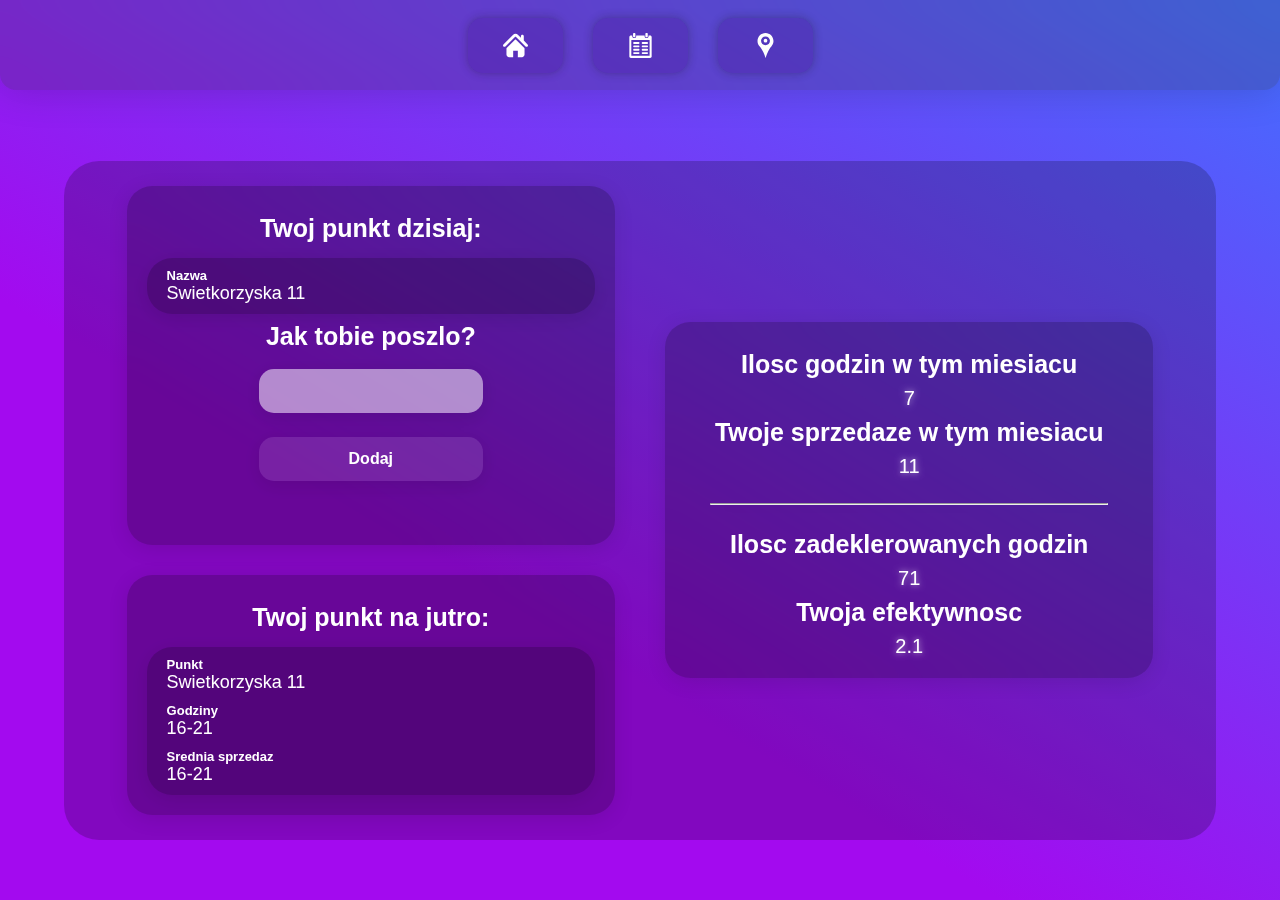
<file: index.html>
<html>
    <head>
        <meta charset="UTF-8">
        <meta name="viewport" content="width=device-width, initial-scale=1.0">
        <link href="css/basic.css" rel="stylesheet">
        <link href="css/form_styles.css" rel="stylesheet">
        <link href="css/calendar.css" rel="stylesheet">
    </head>
    <body>
        <div class="header_top">
            <a href="index.html">
                <button class="header_button active_button">
                    <img src="images/home-icon-silhouette.svg" alt="Location">
                </button>
            </a>
            <a href="calendar.html">
                <button class="header_button">
                    <img src="images/calendar-symbol.svg" alt="Location">
                </button>
            </a>
            <button class="header_button">
                <img src="images/map-pin.svg" alt="Location">
            </button>
        </div>
        <div class="container">
            <div class="main_body">
                <div class="column">
                    <div class="content">
                        <h1>Twoj punkt dzisiaj:</h1>
                        <div class="calendar_data_box">
                            <h2>Nazwa</h2>
                            <h1>Swietkorzyska 11</h1>
                        </div>
                        <h1>Jak tobie poszlo?</h1>
                        <form action="POST">
                            <div class="field padding-bottom--24">
                                <input type="email" name="email">
                            </div>
                            <div class="field padding-bottom--24">
                                <input type="submit" name="submit" value="Dodaj">
                            </div>
                        </form>
                    </div>
                    <div class="content">
                        <h1>Twoj punkt na jutro:</h1>
                        <div class="calendar_data_box">
                            <h2>Punkt</h2>
                            <h1>Swietkorzyska 11</h1>
                            <h2>Godziny</h2>
                            <h1>16-21</h1>
                            <h2>Srednia sprzedaz</h2>
                            <h1>16-21</h1>
                        </div>
                    </div>
                </div>
                <div class="column">
                    <div class="content">
                        <h1>Ilosc godzin w tym miesiacu</h1>
                        <a class="text_important">7</a>
                        <h1>Twoje sprzedaze w tym miesiacu</h1>
                        <a class="text_important">11</a>
                        <hr class="solid">
                        <h1>Ilosc zadeklerowanych godzin</h1>
                        <a class="text_important">71</a>
                        <h1>Twoja efektywnosc</h1>
                        <a class="text_important">2.1</a>
                    </div>
                </div>
            </div>
        </div>

    </body>
</html>
</file>
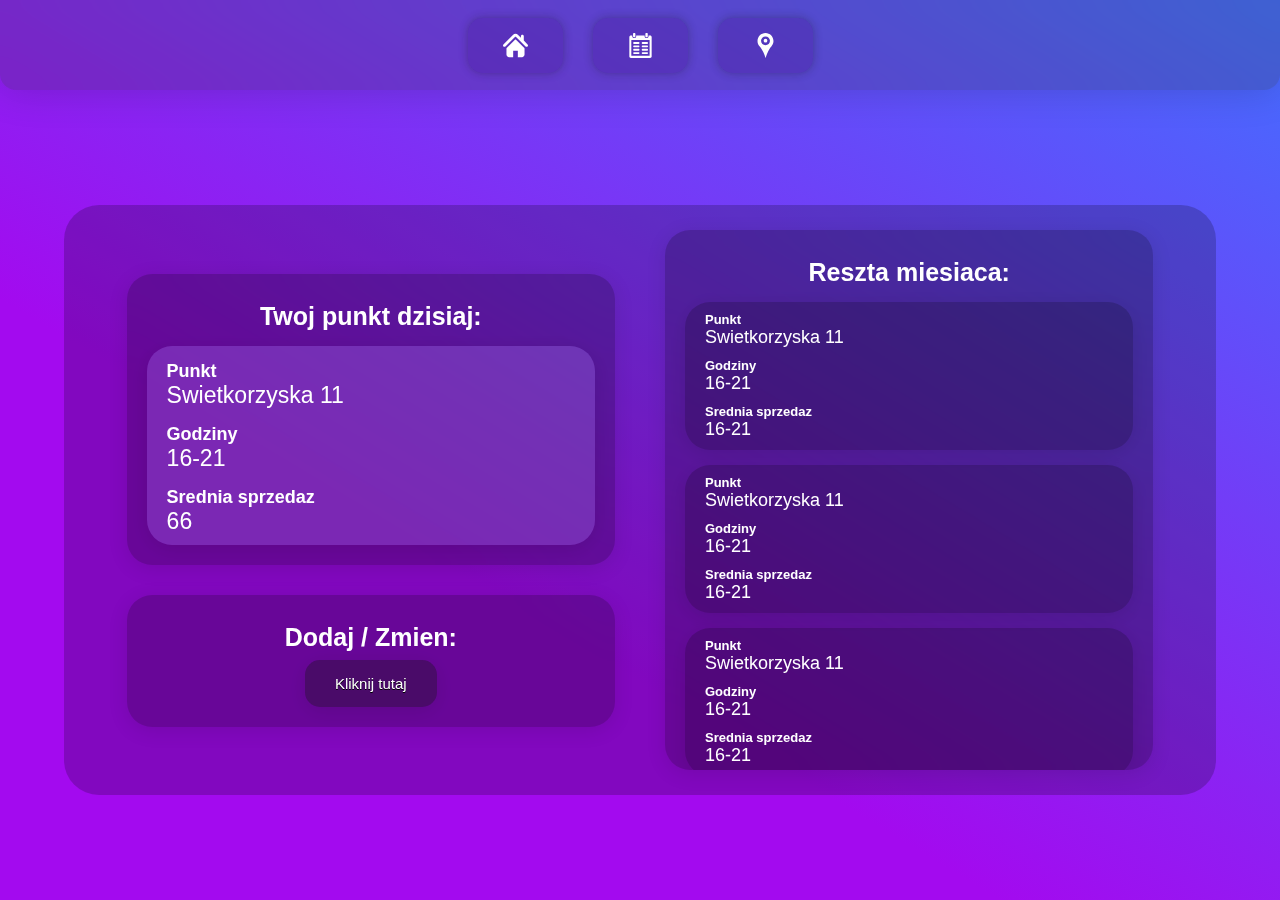
<file: calendar.html>
<html>
    <head>
        <meta charset="UTF-8">
        <meta name="viewport" content="width=device-width, initial-scale=1.0">
        <link href="css/basic.css" rel="stylesheet">
        <link href="css/form_styles.css" rel="stylesheet">
        <link href="css/calendar.css" rel="stylesheet">
    </head>
    <body>
        <div class="header_top">
            <a href="index.html">
                <button class="header_button active_button">
                    <img src="images/home-icon-silhouette.svg" alt="Location">
                </button>
            </a>
            <a href="calendar.html">
                <button class="header_button">
                    <img src="images/calendar-symbol.svg" alt="Location">
                </button>
            </a>
            <a href="map.html">
                <button class="header_button">
                    <img src="images/map-pin.svg" alt="Location">
                </button>
            </a>
        </div>
        <div class="container">
            <div class="main_body">
                <div class="column">
                    <div class="content">
                        <h1>Twoj punkt dzisiaj:</h1>
                        <div class="calendar_data_box data_box_active">
                            <h2>Punkt</h2>
                            <h1>Swietkorzyska 11</h1>
                            <h2>Godziny</h2>
                            <h1>16-21</h1>
                            <h2>Srednia sprzedaz</h2>
                            <h1>66</h1>
                        </div>
                    </div>
                    <div class="content">
                        <h1>Dodaj / Zmien:</h1>
                        <a class="basic_button_a" href="calendar_editor.html"> 
                            Kliknij tutaj
                        </a>
                    </div>
                </div>
                <div class="column">
                    <div class="content">
                        <h1>Reszta miesiaca:</h1>
                        <div class="calendar_data_box">
                            <h2>Punkt</h2>
                            <h1>Swietkorzyska 11</h1>
                            <h2>Godziny</h2>
                            <h1>16-21</h1>
                            <h2>Srednia sprzedaz</h2>
                            <h1>16-21</h1>
                        </div>
                        <div class="calendar_data_box">
                            <h2>Punkt</h2>
                            <h1>Swietkorzyska 11</h1>
                            <h2>Godziny</h2>
                            <h1>16-21</h1>
                            <h2>Srednia sprzedaz</h2>
                            <h1>16-21</h1>
                        </div>
                        <div class="calendar_data_box">
                            <h2>Punkt</h2>
                            <h1>Swietkorzyska 11</h1>
                            <h2>Godziny</h2>
                            <h1>16-21</h1>
                            <h2>Srednia sprzedaz</h2>
                            <h1>16-21</h1>
                        </div>

                    </div>
                </div>
            </div>
        </div>

    </body>
</html>
</file>
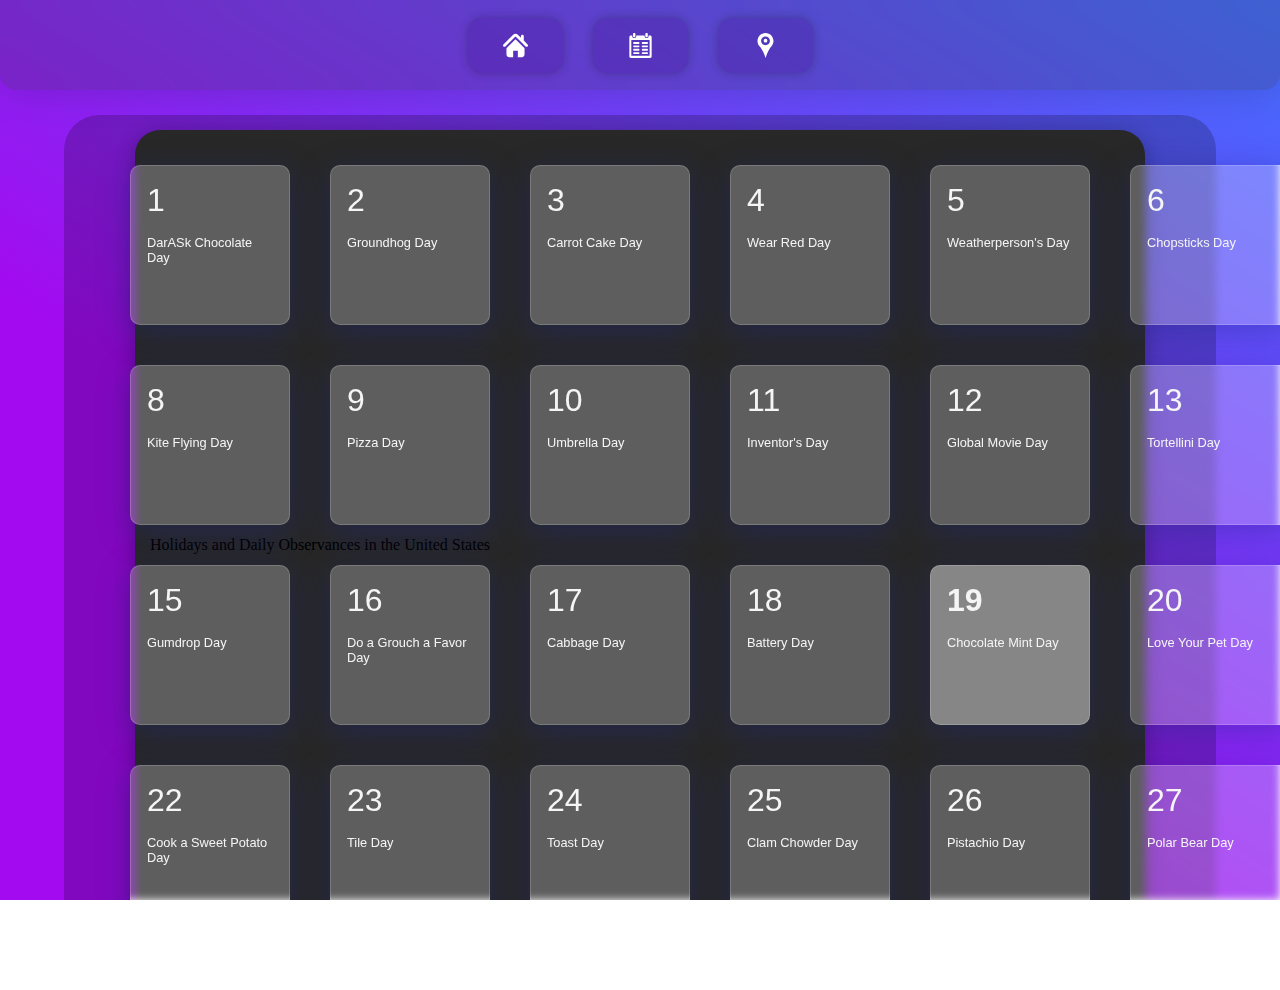
<file: calendar_editor.html>
<html>
    <head>
        <meta charset="UTF-8">
        <meta name="viewport" content="width=device-width, initial-scale=1.0">
        <link href="css/basic.css" rel="stylesheet">
        <link href="css/form_styles.css" rel="stylesheet">
        <link href="css/calendar.css" rel="stylesheet">
        <link href="css/calendar_editor.css" rel="stylesheet">
        <link href="css/calendar_days.scss" rel="stylesheet">
    </head>
    <body>
        <div class="header_top">
            <a href="index.html">
                <button class="header_button active_button">
                    <img src="images/home-icon-silhouette.svg" alt="Location">
                </button>
            </a>
            <a href="calendar.html">
                <button class="header_button">
                    <img src="images/calendar-symbol.svg" alt="Location">
                </button>
            </a>
            <button class="header_button">
                <img src="images/map-pin.svg" alt="Location">
            </button>
        </div>
        <div class="container">
            <div class="main_body">
                <div class="calendar_picker_editor">
                    <p>Holidays and Daily Observances in the United States</a>
                        <ul>
                            <li><time datetime="2022-02-01">1</time>DarASk Chocolate Day</li>
                            <li><time datetime="2022-02-02">2</time>Groundhog Day</li>
                            <li><time datetime="2022-02-03">3</time>Carrot Cake Day</li>
                            <li><time datetime="2022-02-04">4</time>Wear Red Day</li>
                            <li><time datetime="2022-02-05">5</time>Weatherperson's Day</li>
                            <li><time datetime="2022-02-06">6</time>Chopsticks Day</li>
                            <li><time datetime="2022-02-07">7</time>Periodic Table Day</li>
                            <li><time datetime="2022-02-08">8</time>Kite Flying Day</li>
                            <li><time datetime="2022-02-09">9</time>Pizza Day</li>
                            <li><time datetime="2022-02-10">10</time>Umbrella Day</li>
                            <li><time datetime="2022-02-11">11</time>Inventor's Day</li>
                            <li><time datetime="2022-02-12">12</time>Global Movie Day</li>
                            <li><time datetime="2022-02-13">13</time>Tortellini Day</li>
                            <li><time datetime="2022-02-14">14</time>Valentine's Day</li>
                            <li><time datetime="2022-02-15">15</time>Gumdrop Day</li>
                            <li><time datetime="2022-02-16">16</time>Do a Grouch a Favor Day</li>
                            <li><time datetime="2022-02-17">17</time>Cabbage Day</li>
                            <li><time datetime="2022-02-18">18</time>Battery Day</li>
                            <li class="today"><time datetime="2022-02-19">19</time>Chocolate Mint Day</li>
                            <li><time datetime="2022-02-20">20</time>Love Your Pet Day</li>
                            <li><time datetime="2022-02-21">21</time>President's Day</li>
                            <li><time datetime="2022-02-22">22</time>Cook a Sweet Potato Day</li>
                            <li><time datetime="2022-02-23">23</time>Tile Day</li>
                            <li><time datetime="2022-02-24">24</time>Toast Day</li>
                            <li><time datetime="2022-02-25">25</time>Clam Chowder Day</li>
                            <li><time datetime="2022-02-26">26</time>Pistachio Day</li>
                            <li><time datetime="2022-02-27">27</time>Polar Bear Day</li>
                            <li><time datetime="2022-02-28">28</time>Tooth Fairy Day</li>
                        </ul>
                </div>
            </div>
        </div>

    </body>
</html>
</file>
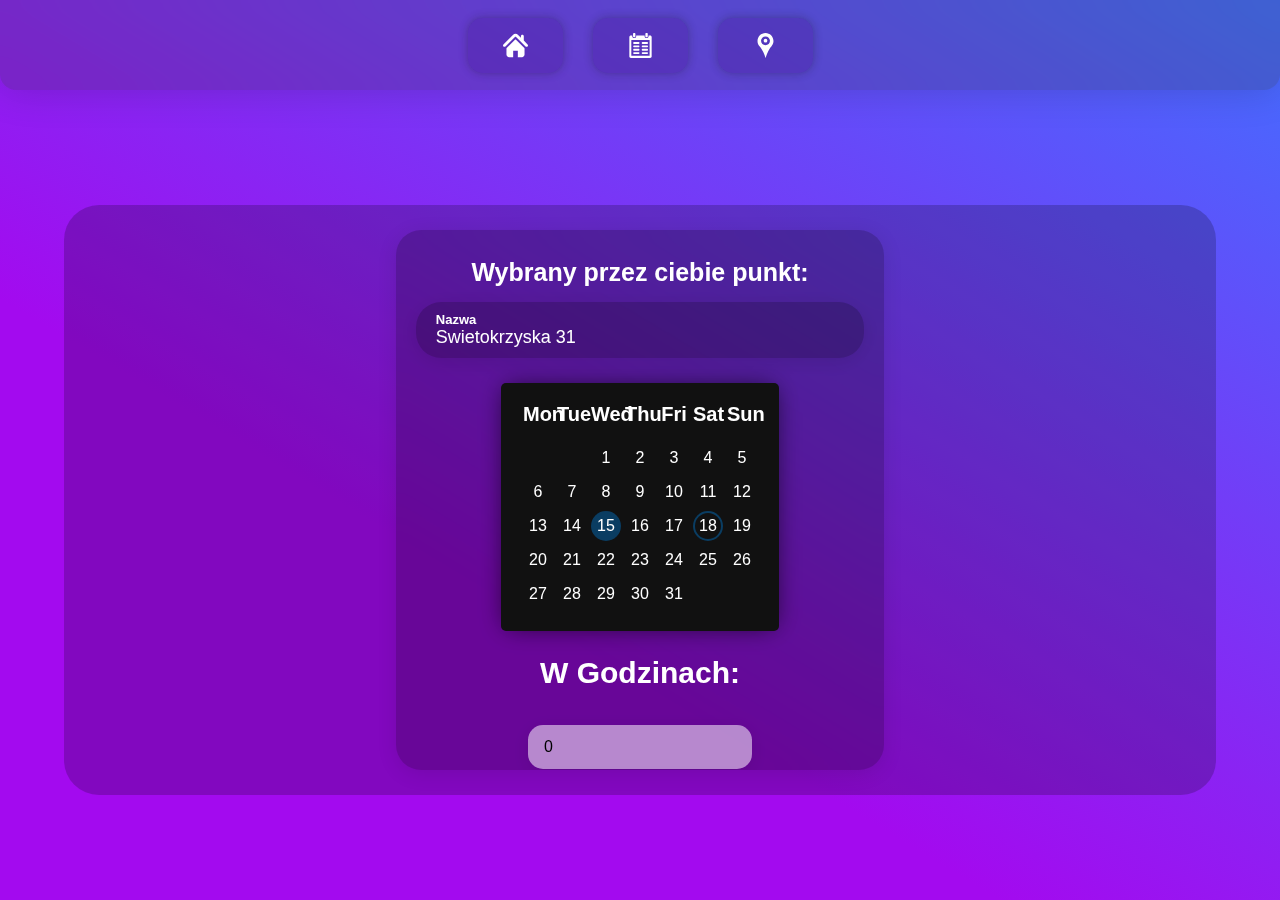
<file: map_editor.html>
<html>
    <head>
        <meta charset="UTF-8">
        <meta name="viewport" content="width=device-width, initial-scale=1.0">
        <link href="css/basic.css" rel="stylesheet">
        <link href="css/form_styles.css" rel="stylesheet">
        <link href="css/calendar.css" rel="stylesheet">
        <link href="css/map_editor.css" rel="stylesheet">

    </head>
    <body>
        <div class="header_top">
            <a href="index.php">
                <button class="header_button active_button">
                    <img src="images/home-icon-silhouette.svg" alt="Location">
                </button>
            </a>
            <a href="calendar.php">
                <button class="header_button">
                    <img src="images/calendar-symbol.svg" alt="Location">
                </button>
            </a>
            <a href="map.php">
                <button class="header_button">
                    <img src="images/map-pin.svg" alt="Location">
                </button>
            </a>
        </div>
        <div class="container">
            <div class="main_body">
                <div class="column">
                    <div class="content">
                        <h1>Wybrany przez ciebie punkt:</h1>
                        <div class="calendar_data_box">
                            <h2>Nazwa</h2>
                            <h1>Swietokrzyska 31</h1>
                        </div>
                        <div class="calendar">
                            <div class="days">
                              <span>Mon</span>
                              <span>Tue</span>
                              <span>Wed</span>
                              <span>Thu</span>
                              <span>Fri</span>
                              <span>Sat</span>
                              <span>Sun</span>
                            </div>
                            <div class="dates">
                                <button onclick="set_map_editor(1, 3, 2025)">
                                  <time>1</time>
                                </button>
                                <button onclick="set_map_editor(1, 3, 2025)">
                                  <time>2</time>
                                </button>
                                <button onclick="set_map_editor(1, 3, 2025)">
                                  <time>3</time>
                                </button>
                                <button onclick="set_map_editor(1, 3, 2025)">
                                  <time>4</time>
                                </button>
                                <button onclick="set_map_editor(1, 3, 2025)">
                                  <time>5</time>
                                </button>
                                <button onclick="set_map_editor(1, 3, 2025)">
                                  <time>6</time>
                                </button>
                                <button onclick="set_map_editor(1, 3, 2025)">
                                  <time>7</time>
                                </button>
                                <button onclick="set_map_editor(1, 3, 2025)">
                                  <time>8</time>
                                </button>
                                <button onclick="set_map_editor(1, 3, 2025)">
                                  <time>9</time>
                                </button>
                                <button onclick="set_map_editor(1, 3, 2025)">
                                  <time>10</time>
                                </button>
                                <button onclick="set_map_editor(1, 3, 2025)">
                                  <time>11</time>
                                </button>
                                <button onclick="set_map_editor(1, 3, 2025)">
                                  <time>12</time>
                                </button>
                                <button onclick="set_map_editor(1, 3, 2025)">
                                  <time>13</time>
                                </button>
                                <button onclick="set_map_editor(1, 3, 2025)">
                                  <time>14</time>
                                </button>
                                <button onclick="set_map_editor(1, 3, 2025)" class="selected">
                                  <time>15</time>
                                </button>
                                <button onclick="set_map_editor(1, 3, 2025)">
                                  <time>16</time>
                                </button>
                                <button onclick="set_map_editor(1, 3, 2025)">
                                  <time>17</time>
                                </button>
                                <button onclick="set_map_editor(1, 3, 2025)" class="today">
                                  <time>18</time>
                                </button>
                                <button onclick="set_map_editor(1, 3, 2025)">
                                  <time>19</time>
                                </button>
                                <button onclick="set_map_editor(1, 3, 2025)">
                                  <time>20</time>
                                </button>
                                <button onclick="set_map_editor(1, 3, 2025)">
                                  <time>21</time>
                                </button>
                                <button onclick="set_map_editor(1, 3, 2025)">
                                  <time>22</time>
                                </button>
                                <button onclick="set_map_editor(1, 3, 2025)">
                                  <time>23</time>
                                </button>
                                <button onclick="set_map_editor(1, 3, 2025)">
                                  <time>24</time>
                                </button>
                                <button onclick="set_map_editor(1, 3, 2025)">
                                  <time>25</time>
                                </button>
                                <button onclick="set_map_editor(1, 3, 2025)">
                                  <time>26</time>
                                </button>
                                <button onclick="set_map_editor(1, 3, 2025)">
                                  <time>27</time>
                                </button>
                                <button onclick="set_map_editor(1, 3, 2025)">
                                  <time>28</time>
                                </button>
                                <button onclick="set_map_editor(1, 3, 2025)">
                                  <time>29</time>
                                </button>
                                <button onclick="set_map_editor(1, 3, 2025)">
                                  <time>30</time>
                                </button>
                                <button onclick="set_map_editor(1, 3, 2025)">
                                  <time>31</time>
                                </button>
                            </div>
                        </div>
                        <form method="POST" action="calendar_editor.php">
                            <h2>W Godzinach: </h2>
                            <div class="field padding-bottom--24">
                                <input type="text" value="0" name="punkt_godzina_start" id="punkt_godzina_start">
                                <input type="text" value="0" name="punkt_godzina_koniec" id="punkt_godzina_koniec">
                            </div>
                            <input type="hidden" value="0" name="punkt_id" id="data_input">
                            <input type="hidden" value="0" name="punkt_data" id="data_input">
                            <div class="field padding-bottom--24">
                                <input type="submit" name="submit" value="Zmien">
                            </div>
                        </form>
                        <script>
                            function set_map_editor(day, month, year)
                            {
                                var input_data = document.getElementById('data_input');
                                input_data.value = `${day}-${month}-${year}`;
                            }
                        </script>
                    </div>
                </div>
            </div>
        </div>
    </body>
</html>
</file>
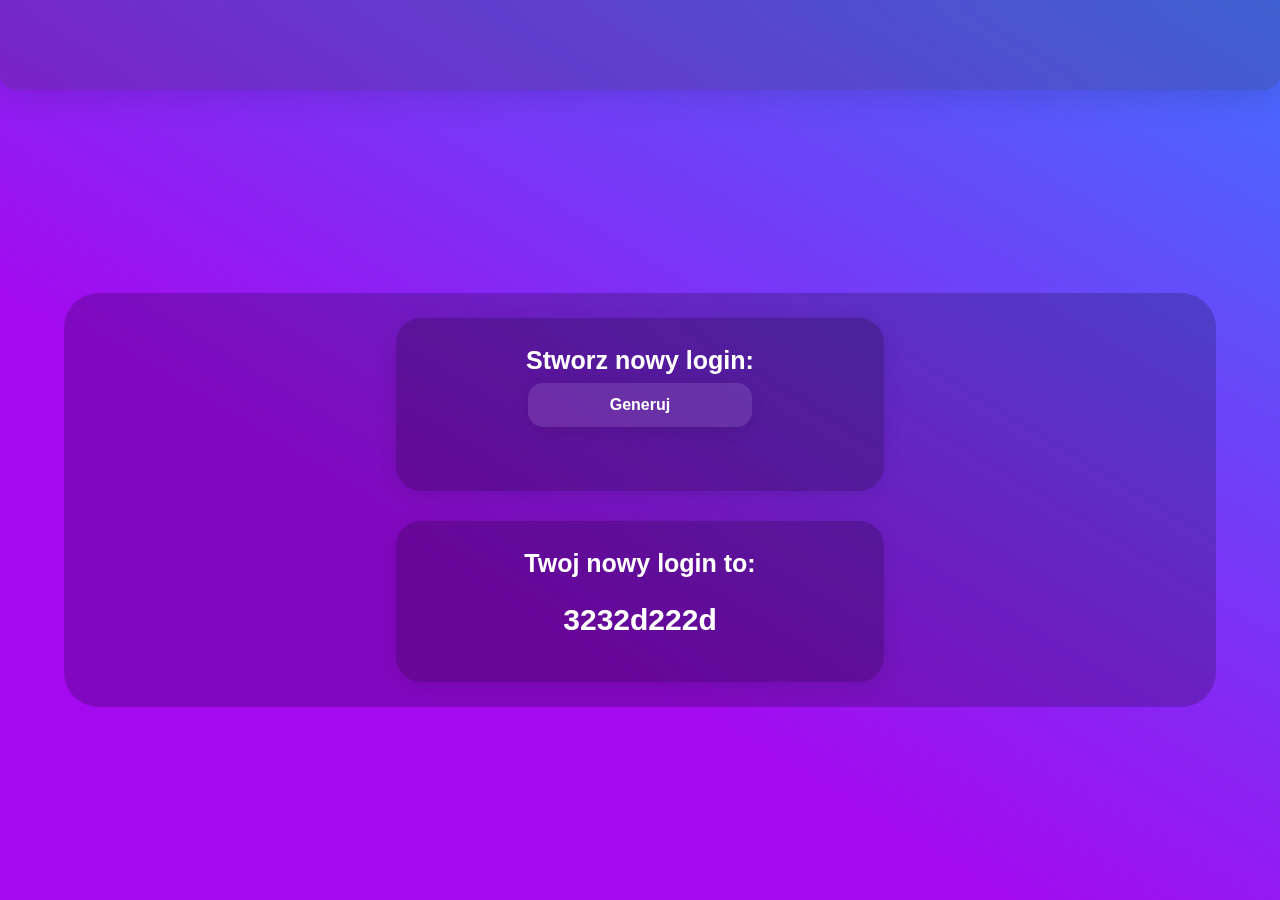
<file: register.html>
<html>
    <head>
        <meta charset="UTF-8">
        <meta name="viewport" content="width=device-width, initial-scale=1.0">
        <link href="css/basic.css" rel="stylesheet">
        <link href="css/form_styles.css" rel="stylesheet">
    </head>
    <body>
        <div class="header_top">
        </div>
        <div class="container">
            <div class="main_body">
                <div class="column">
                    <div class="content">
                        <h1>Stworz nowy login:</h1>
                        <form action="POST">
                            <div class="field padding-bottom--24">
                                <input type="submit" name="submit" value="Generuj">
                            </div>
                        </form>
                    </div>
                    <div class="content">
                        <h1>Twoj nowy login to:</h1>
                        <h2>3232d222d</h2>
                    </div>
                </div>
            </div>
        </div>
    </body>
</html>
</file>
<file: css/basic.css>
html, body {
    margin: 0;
    padding: 0;
    height: 100%;
    overflow-x: hidden;
}
body
{
    margin: 0;
    padding: 0;

    background: linear-gradient(31deg, rgba(163,10,239,1) 36%, rgba(66,111,255,1) 100%);
}




.header_top
{
    height: 10%;

    background: rgba(0, 0, 0, 0.2);
    border-radius: 0px 0px 16px 16px;
    box-shadow: 0 4px 30px rgba(0, 0, 0, 0.1);
    backdrop-filter: blur(12px);
    -webkit-backdrop-filter: blur(12px);
    transition: all 250ms;

    display: flex;
    justify-content: center; /* Centers items horizontally */
    align-items: center;
}

.header_top:hover
{
    background: rgba(51, 51, 51, 0.22);
    box-shadow: 0 0px 40px rgba(0, 0, 0, 0.164);
}

.header_button
{
    background: rgba(96, 10, 255, 0.2);
    border-radius: 0px 0px 16px 16px;
    box-shadow: 0 4px 30px rgba(0, 0, 0, 0.1);
    backdrop-filter: blur(12px);
    -webkit-backdrop-filter: blur(12px);
    
    border: none;
    padding: 15px;
    height: 55px;
    margin: 15px;
    width: 95px;
    border-radius: 15px;
    cursor: pointer;
    outline: none;
    box-shadow: 0 0px 10px rgba(20, 20, 20, 0.3);
    transition: all 0.3s ease-in-out;

}

.header_button active_button
{
    background: rgba(255, 255, 255, 0.2);
    border-radius: 0px 0px 16px 16px;
    box-shadow: 0 4px 30px rgba(0, 0, 0, 0.1);
    backdrop-filter: blur(12px);
    -webkit-backdrop-filter: blur(12px);
}

.header_button img 
{
    height: 25px;
    width: 25px;
    filter: invert(1); /* White icons */
}

.container
{
    min-height: 90vh;
    display: flex;
    justify-content: center; /* Centers horizontally */
    align-items: center;  
}

.main_body
{
    display: flex;  /* Enables flexbox */
    flex-direction: row; /* Aligns columns side by side */
    justify-content: center; /* Centers them horizontally */
    align-items: center; /* Aligns items vertically */

    background: rgba(0, 0, 0, 0.2);
    border-radius: 35px;
    width: 90%;
    height: 85%;
    transition: all 250ms;
    margin-top: 25px;
    margin-bottom: 15px;
}

.main_body:hover
{
    background: rgba(51, 51, 51, 0.22);
    box-shadow: 0 0px 40px rgba(0, 0, 0, 0.11);
}

.column {
    display: flex;
    flex-direction: column;
    width: 45%; /* Ensures two columns fit in a row */
    max-width: 600px;
    border-radius: 10px;
    padding: 10px;
}

.content {
    font-family:'Segoe UI', Tahoma, Geneva, Verdana, sans-serif;
    font-size: 20px;
    font-weight:lighter;
    color: white;
    text-align: center;

    max-height: 500px;
    overflow-y: auto;
    flex: 1; /* Allow content to grow equally */
    margin: 15px; /* Spacing between content blocks */
    padding: 20px; /* Padding inside the content */

    background: rgba(0, 0, 0, 0.2);
    border-radius: 25px;
    box-shadow: 0 4px 20px rgba(0, 0, 0, 0.1);
    backdrop-filter: blur(12px);
    -webkit-backdrop-filter: blur(12px);
    transition: all 0.3s ease-in-out;
}

.content:hover
{
    background: rgba(51, 51, 51, 0.2);
    box-shadow: 0 4px 25px rgba(0, 0, 0, 0.158);

}

.content h1
{
    font-size: 25px;
    font-weight:bold;
    color: white;
    margin: 8px;
}

.text_important
{
    text-shadow: 0px 0px 6px rgba(255, 255, 255, 0.685);
    font-weight:normal;
}

hr.solid 
{
    margin: 25px;
    background-color: #1f1f1f;
    box-shadow: 0 4px 20px rgba(0, 0, 0, 0.1);
}


/* width */
::-webkit-scrollbar 
{
    border-radius: 25px;
    width: 10px;
}
  
  /* Track */
  ::-webkit-scrollbar-track 
  {
    border-radius: 25px;
    background: rgba(43, 43, 43, 0);

  }
  
  /* Handle */
  ::-webkit-scrollbar-thumb 
  {
    background: rgba(0, 0, 0, 0.815);
    border-radius: 25px;
    box-shadow: 0 4px 20px rgba(0, 0, 0, 0.1);
    backdrop-filter: blur(12px);
    -webkit-backdrop-filter: blur(12px);
    transition: all 250ms;
  }
  
  /* Handle on hover */
  ::-webkit-scrollbar-thumb:hover 
  {
    transition: all 250ms;
    background: rgba(0, 0, 0, 0.521);
  }


.basic_button_a
{
    background: rgba(34, 34, 34, 0.2);
    border-radius: 15px;
    box-shadow: 0 4px 20px rgba(0, 0, 0, 0.1);
    backdrop-filter: blur(12px);
    -webkit-backdrop-filter: blur(12px);
	display:inline-block;
	cursor:pointer;
	color:#ffffff;
    font-family:'Segoe UI', Tahoma, Geneva, Verdana, sans-serif;
    font-size: 15px;
    font-weight:normal;
	padding:15px 30px;
	text-decoration:none;
	text-shadow:0px 1px 0px #000000;
}

@media (max-width: 768px) {
    body {
        flex-direction: column; 
        align-items: center;
    }
    .container
    {
        min-height: 90vh;
    }
    .main_body
    {
        flex-direction: column; 
        align-items: center;

    }

    .column {
        width: 90%; 
    }

    .content {
        margin-top: 0px; 
        flex: none; 
    }
}

.error_text
{
    margin: 0px;
    font-family:'Segoe UI', Tahoma, Geneva, Verdana, sans-serif;
    font-size: 25px;
    font-weight:normal;
    text-shadow: rgba(255, 0, 0, 0.59) 0px 0px 20px;
    color: rgb(255, 0, 132);
    transition: all 250ms;
}


.error_text:hover
{
    text-shadow: rgba(255, 0, 0, 0.59) 0px 0px 29px;
    font-weight:bold;

}
</file>
<file: css/form_styles.css>
.field input 
{
    margin-top: 10px;
    margin-bottom: 0px;
    font-size: 16px;
    line-height: 28px;
    padding: 8px 16px;
    border-radius: 10px;
    width: 50%;
    min-height: 44px;
    border: none;
    background: rgba(255, 255, 255, 0.521);
    border-radius: 15px;
    box-shadow: 0 4px 20px rgba(0, 0, 0, 0.1);
    outline: none; /* Removes default focus border */
    transition: all 250ms;
}

input[type="submit"] 
{
    margin-top: 0px;
    margin-bottom: 0px;
    background: rgba(255, 255, 255, 0.11);
    border-radius: 15px;
    box-shadow: 0 4px 20px rgba(0, 0, 0, 0.1);
    color: #fff;
    font-weight: 600;
    cursor: pointer;
    transition: all 250ms;
}

input[type="submit"]:hover
{
    background: rgba(255, 255, 255, 0.144);
    border-radius: 15px;
    box-shadow: 0 4px 20px rgba(0, 0, 0, 0.1);
}

.field input:focus 
{
    outline: none; /* Removes default border */
    box-shadow: 0 4px 10px rgba(142, 68, 173, 0.5); /* Adds a soft glow */
}

.padding-bottom--24 
{
    padding-bottom: 24px;
}


.autocomplete 
{
    position: relative;
    display: inline-block;
}
  
.autocomplete input 
{
    border: none;
    background: rgba(255, 255, 255, 0.521);
    padding: 10px;
    font-size: 16px;
    border-radius: 15px;
    box-shadow: 0 4px 20px rgba(0, 0, 0, 0.1);

    outline: none; /* Removes default focus border */
    transition: all 250ms;
}
  
.autocomplete input[type=text] 
{
    width: 100%;
    background: rgba(255, 255, 255, 0.521);
    border-radius: 15px;
    box-shadow: 0 4px 20px rgba(0, 0, 0, 0.1);

    outline: none; /* Removes default focus border */
    transition: all 250ms;
}
  
  
.autocomplete-items 
{
    position: absolute;
    border-bottom: none;
    border-top: none;
    z-index: 99;
    top: 100%;
    left: 0;
    right: 0;
}
  
.autocomplete-items div {
    padding: 10px;
    cursor: pointer;
    background: rgba(61, 61, 61, 0.651);
    border-radius: 15px;
    box-shadow: 0 4px 20px rgba(0, 0, 0, 0.1);

    outline: none; /* Removes default focus border */
    transition: all 250ms;
    margin-bottom: 10px;
}
  
  /*when hovering an item:*/
.autocomplete-items div:hover {
    background-color: #e9e9e9; 
}
  
  /*when navigating through the items using the arrow keys:*/
.autocomplete-active {
    background-color: DodgerBlue !important; 
    color: #ffffff; 
}
</file>
<file: css/calendar.css>
.calendar_data_box
{
    background: rgba(0, 0, 0, 0.2);
    border-radius: 25px;
    padding-bottom: 10px;
    box-shadow: 0 4px 20px rgba(0, 0, 0, 0.1);
    margin-top: 15px;
}

.calendar_data_box h2
{
    font-size: 13px;
    font-weight:bold;
    color: white;
    padding-top: 10px;
    padding-left: 20px;
    text-align: left;
    margin: 0px;
}
.calendar_data_box h1
{
    margin: 0px;
    padding-left: 20px;
    text-align: left;
    font-size: 18px;
    font-weight:normal;
    color: white;
}

.data_box_active 
{
    background: rgba(177, 135, 255, 0.267);
}

.data_box_active h2
{
    font-size: 18px;
    font-weight:bold;
    color: white;
    padding-top: 15px;
    padding-left: 20px;
    text-align: left;
    margin: 0px;
}
.data_box_active h1
{
    margin: 0px;
    padding-left: 20px;
    text-align: left;
    font-size: 23px;
    font-weight:normal;
    color: white;
}
</file>
<file: css/calendar_editor.css>
.calendar_picked_day
{
    font-family:'Segoe UI', Tahoma, Geneva, Verdana, sans-serif;
    font-size: 10px;
    font-weight:lighter;
    color: white;
    text-align: center;

    width: 80%;

    max-height: 500px;
    overflow-y: auto;
    flex: 1; /* Allow content to grow equally */
    margin: 15px; /* Spacing between content blocks */
    padding: 20px; /* Padding inside the content */

    background-color: #282828;

    border-radius: 25px;
    box-shadow: 0 4px 20px rgba(0, 0, 0, 0.3);
    transition: all 0.3s ease-in-out;
}

.calendar_picked_day:hover
{
    background-color: #252525;
    box-shadow: 0 4px 25px rgba(0, 0, 0, 0.28);
}

.calendar_picked_day_title
{
    padding-bottom: 10px;
}

.calendar_picked_day_title a
{
    font-size: 20px;
    font-weight:bold;
    color: white;
    margin: 8px;
}

.calendar_picker_editor
{
    background-color: #282828;
    border-radius: 25px;
    box-shadow: 0 4px 20px rgba(0, 0, 0, 0.3);

    padding: 15px;
    margin: 15px;
    min-width: 300px;
    display: flex;  /* Enables flexbox */
    flex-direction: row; /* Aligns columns side by side */
    justify-content: center; /* Centers them horizontally */
    align-items: center; 
    transition: all 0.3s ease-in-out;
}

.calendar_picker_editor:hover
{
    background-color: #252525;
    box-shadow: 0 4px 25px rgba(0, 0, 0, 0.28);
}

h1 
{
	font-weight: 800;
    margin: 1rem 0 0;
}

ul 
{
    display: grid;
	grid-template-columns: repeat(auto-fit, minmax(6rem, 2fr));
    justify-content: center; /* Centers the grid */
    align-items: center;
    gap: 1rem; /* Space between items */
    padding: 0;
    max-width: 100%; /* Allows full-width responsiveness */
}

@media (min-width: 600px) 
{
    ul 
    {
        gap: 2rem; /* Space between items */
		grid-template-columns: repeat(auto-fit, minmax(8rem, 2fr)); /* Adjusts dynamically */
        max-width: 40rem; /* Prevents stretching too much */
    }
    ul li 
    {
        color: whitesmoke;
        font-family:'Segoe UI', Tahoma, Geneva, Verdana, sans-serif;
        font-weight:lighter;
        font-size: 0.8rem;
        box-sizing: border-box;
    }
}

ul li 
{
	 display: flex;
     cursor: pointer;
	 height: 7rem;
	 flex-flow: column;
	 border-radius: 0.2rem;
	 padding: 0.5rem;
     
     color: whitesmoke;
     font-family:'Segoe UI', Tahoma, Geneva, Verdana, sans-serif;
     font-weight:lighter;
	 font-size: 0.6rem;
	 box-sizing: border-box;

     background-color: #1d1d1d;
	 box-shadow: 0 0px 5px 5px rgba(252, 252, 252, 0.05);


	 border-radius: 10px;
     transition: all 0.3s ease-in-out;
}

ul li:hover {
    background-color: #191919;
    box-shadow: 0 8px 32px 0 rgba(85, 93, 204, 0.37);
}
 ul li time {
    font-size: 2rem;
}
 ul .today {
	 background: #fff 70;
}
 ul .today time {
	 font-weight: 700;
}
</file>
<file: css/map_editor.css>
@import url("https://fonts.googleapis.com/css?family=Questrial&display=swap");
.calendar {
    margin-top: 25px;
	display: inline-grid;
	justify-content: center;
	align-items: center;
    background-color: #111111;
	padding: 20px;
	border-radius: 5px;
    box-shadow: 0px 0px 24px -5px rgba(0,0,0,0.75);
}
.calendar .month {
	display: flex;
	justify-content: space-between;
	align-items: center;
	font-size: 20px;
	margin-bottom: 20px;
	font-weight: 300;
}
.calendar .month .year {
	font-weight: 600;
	margin-left: 10px;
}
.calendar .month .nav {
	display: flex;
	justify-content: center;
	align-items: center;
	text-decoration: none;
	color: #0a3d62;
	width: 30px;
	height: 30px;
	border-radius: 40px;
	transition-duration: .2s;
	position: relative;
}
.calendar .month .nav:hover {
	background: #eee;
}
.calendar .days {
	display: grid;
	justify-content: center;
	align-items: center;
	grid-template-columns: repeat(7, 1fr);
    color: white;
	font-weight: 600;
	margin-bottom: 15px;
}
.calendar .days span {
	width: 30px;
	justify-self: center;
	align-self: center;
	text-align: center;
}
.calendar .dates {
	display: grid;
	grid-template-columns: repeat(7, 1fr);
}
.calendar .dates button {
	cursor: pointer;
	outline: 0;
	border: 0;
    color: white;

	background: transparent;
	font-family: 'Montserrat', sans-serif;
	font-size: 16px;
	justify-self: center;
	align-self: center;
	width: 30px;
	height: 30px;
	border-radius: 50px;
	margin: 2px;
	transition-duration: .2s;
}
.calendar .dates button.selected {
    background: #0a3d62;

}
.calendar .dates button.today {
	box-shadow: inset 0px 0px 0px 2px #0a3d62;
}
.calendar .dates button:first-child {
	grid-column: 3;
}
.calendar .dates button:hover {
	background: #eee;
}
.calendar .dates button:focus {
	background: #620a2f;
	color: #fff;
	font-weight: 600;
}
</file>
